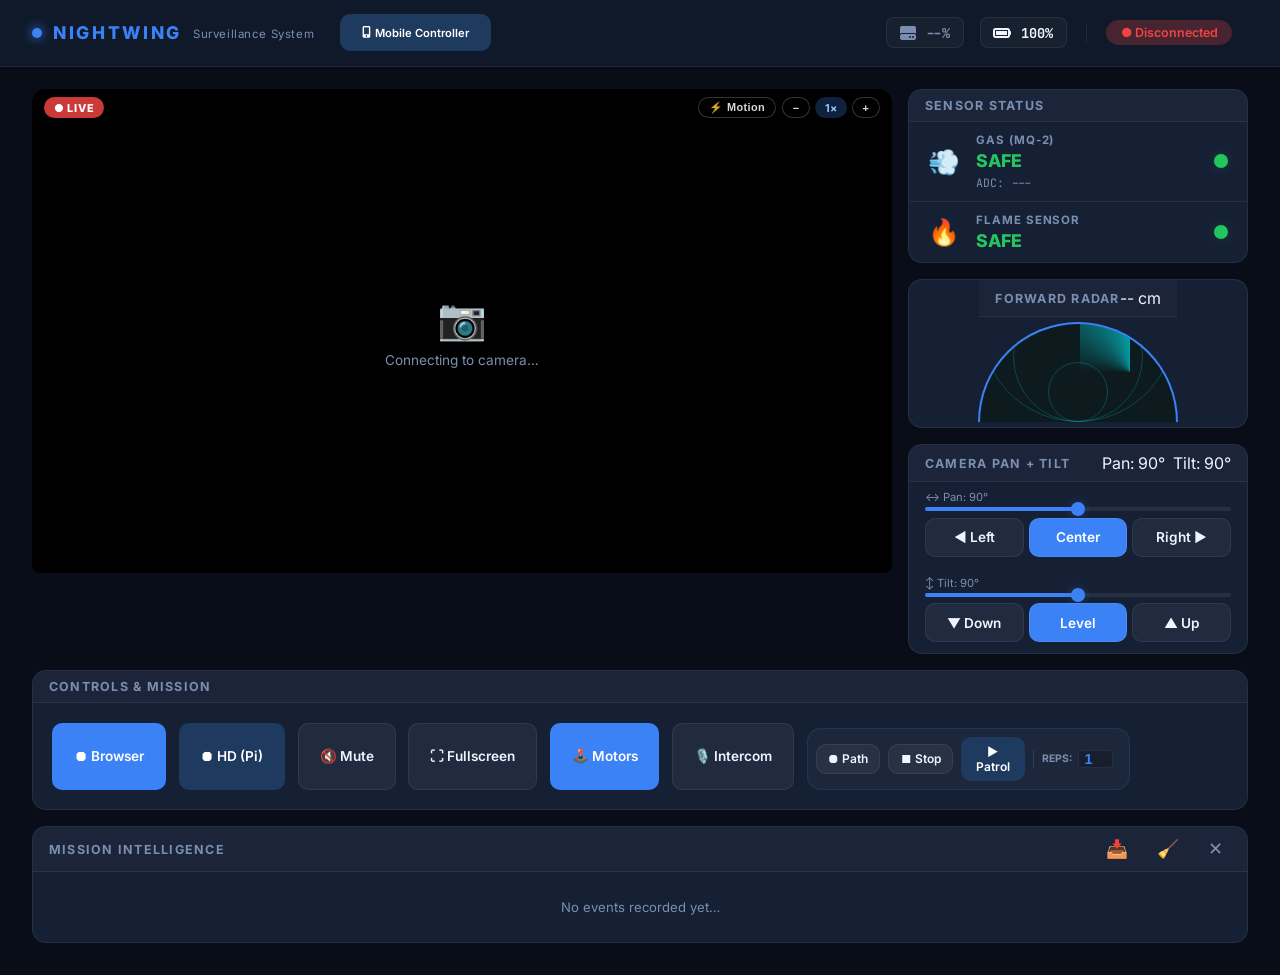
<file: frontend/index.html>
<!DOCTYPE html>
<html lang="en">
<head>
    <meta charset="UTF-8">
    <meta name="viewport" content="width=device-width, initial-scale=1.0">
    <meta name="description" content="Nightwing - Real-time Hazardous Area Surveillance Robot Dashboard">
    <title>Nightwing | Surveillance Dashboard</title>
    <link rel="preconnect" href="https://fonts.googleapis.com">
    <link rel="preconnect" href="https://fonts.gstatic.com" crossorigin>
    <link href="https://fonts.googleapis.com/css2?family=Inter:wght@400;600;700;800&family=JetBrains+Mono:wght@400;700&display=swap" rel="stylesheet">
    <link rel="stylesheet" href="https://cdnjs.cloudflare.com/ajax/libs/font-awesome/6.4.0/css/all.min.css">
    <link rel="stylesheet" href="styles.css">
    <script src="https://cdn.socket.io/4.5.4/socket.io.min.js"></script>
</head>
<body>
    <!-- Global Alert Banner -->
    <div id="alert-banner" class="alert-banner hidden" role="alert"></div>

    <!-- Header -->
    <header class="topbar">
        <div class="topbar-left">
            <div class="logo-dot"></div>
            <span class="logo-text">NIGHTWING</span>
            <span class="logo-sub">Surveillance System</span>
            <a href="/controller" class="btn btn-sm secondary" style="margin-left: 15px; font-size: 0.7rem; text-decoration: none; display: flex; align-items: center; gap: 5px;">
                <i class="fas fa-mobile-alt"></i> Mobile Controller
            </a>
        </div>
        <div class="topbar-right">
            <div id="storage-indicator" class="storage-card" title="SD Card Usage">
                <i class="fas fa-hdd"></i>
                <span id="storage-text" class="storage-percent">--%</span>
            </div>
            <div id="battery-indicator" class="battery-card" title="Battery Level">
                <i id="batt-icon" class="fas fa-battery-full"></i>
                <span id="batt-text" class="batt-percent">100%</span>
            </div>
            <div class="status-divider"></div>
            <span id="conn-status" class="conn-badge disconnected">● Disconnected</span>
            <span id="current-time" class="time-display"></span>
        </div>
    </header>

    <main class="dashboard-grid">

        <!-- ── Video Feed ── -->
        <section class="panel video-panel" id="video-section">
            <div class="video-wrapper">
                <video id="remote-video" autoplay playsinline muted></video>

                <!-- ── Floating HUD: top-left LIVE badge + top-right controls ── -->
                <div class="video-hud-overlay">
                    <div class="video-hud-left">
                        <span class="live-badge">● LIVE</span>
                        <span id="recording-indicator" class="hud-badge rec-badge hidden">● REC</span>
                        <span id="motion-indicator" class="hud-badge motion-badge hidden">⚡ MOTION</span>
                    </div>
                    <div class="video-hud-right">
                        <button class="hud-btn" id="btn-motion-detect" title="Toggle Motion Detection">⚡ Motion</button>
                        <div class="zoom-controls">
                            <button class="hud-btn" id="btn-zoom-out" title="Zoom Out">−</button>
                            <span class="hud-badge" id="zoom-level-badge">1×</span>
                            <button class="hud-btn" id="btn-zoom-in" title="Zoom In">+</button>
                        </div>
                    </div>
                </div>

                <div class="video-placeholder" id="video-placeholder">
                    <div class="placeholder-icon">📷</div>
                    <p>Connecting to camera…</p>
                </div>
                <!-- Fullscreen Hazard Overlay -->
                <div id="fullscreen-hazard-overlay" class="glass-overlay hidden">
                    ⚠ <span id="hazard-overlay-text"></span>
                </div>

                <!-- ── Fullscreen Glass Controls ── -->
                <div id="fs-controls-overlay" class="fs-glass-overlay hidden">
                    <button class="btn primary" id="fs-btn-record-client">⏺ Browser</button>
                    <button class="btn secondary" id="fs-btn-record-server">⏺ HD (Pi)</button>
                    <button class="btn" id="fs-btn-mute">🔇 Mute</button>
                    <div class="fs-camera-container">
                        <button class="btn" id="fs-btn-camera">📸 Camera ↕</button>
                        <div id="fs-slider-popup" class="fs-slider-popup hidden">
                            <label>Angle: <span id="fs-slider-val">90</span>°</label>
                            <input type="range" id="fs-servo-slider" min="0" max="180" value="90" step="5" class="servo-slider">
                        </div>
                    </div>
                    <button class="btn primary motor-init-btn" id="fs-btn-motor-modal">🕹️ Motors</button>
                    <button class="btn stop-btn" id="fs-btn-exit">⛶ Exit</button>
                </div>
            </div>
        </section>


        <!-- ── Sensor Status ── -->
        <section class="panel sensor-panel">
            <div class="panel-header">
                <span class="panel-title">Sensor Status</span>
            </div>
            <div class="sensor-grid">
                <div class="sensor-card" id="gas-card">
                    <div class="sensor-icon">💨</div>
                    <div class="sensor-info">
                        <span class="sensor-label">GAS (MQ-2)</span>
                        <span class="sensor-value" id="gas-status">SAFE</span>
                        <span class="sensor-analog" id="gas-analog">ADC: ---</span>
                    </div>
                    <div class="sensor-indicator safe" id="gas-indicator"></div>
                </div>
                <div class="sensor-card" id="fire-card">
                    <div class="sensor-icon">🔥</div>
                    <div class="sensor-info">
                        <span class="sensor-label">FLAME SENSOR</span>
                        <span class="sensor-value" id="fire-status">SAFE</span>
                    </div>
                    <div class="sensor-indicator safe" id="fire-indicator"></div>
                </div>
            </div>
        </section>

        <!-- ── Radar Scanner ── -->
        <section class="panel radar-panel">
            <div class="panel-header">
                <span class="panel-title">Forward Radar</span>
                <span class="badge" id="radar-distance-badge">-- cm</span>
            </div>
            <div class="radar-container" id="radar-container">
                <div class="radar-sweep"></div>
                <div class="radar-blip hidden" id="radar-blip"></div>
                <!-- Concentric rings -->
                <div class="radar-ring ring-1"></div>
                <div class="radar-ring ring-2"></div>
                <div class="radar-ring ring-3"></div>
            </div>
            <div class="radar-warning hidden" id="radar-warning">⚠ DANGER: 20cm</div>
        </section>

        <!-- ── Camera Pan + Tilt Control ── -->
        <section class="panel servo-panel">
            <div class="panel-header">
                <span class="panel-title">Camera Pan + Tilt</span>
                <div style="display:flex; gap:0.5rem; align-items:center;">
                    <span class="badge" id="servo-angle-badge">Pan: 90°</span>
                    <span class="badge" id="tilt-angle-badge">Tilt: 90°</span>
                </div>
            </div>
            <div class="servo-slider-section">
                <!-- Pan (horizontal) -->
                <label for="servo-slider" class="slider-label">↔ Pan: <span id="slider-val">90</span>°</label>
                <input type="range" id="servo-slider" min="0" max="180" value="90" step="5" class="servo-slider">
                <div class="servo-presets">
                    <button class="btn preset-btn" id="btn-servo-0"   onclick="quickServo(0)">◀ Left</button>
                    <button class="btn preset-btn active" id="btn-servo-90"  onclick="quickServo(90)">Center</button>
                    <button class="btn preset-btn" id="btn-servo-180" onclick="quickServo(180)">Right ▶</button>
                </div>

                <!-- Tilt (vertical) -->
                <label for="tilt-slider" class="slider-label" style="margin-top:0.8rem;">↕ Tilt: <span id="tilt-slider-val">90</span>°</label>
                <input type="range" id="tilt-slider" min="30" max="150" value="90" step="5" class="servo-slider">
                <div class="servo-presets">
                    <button class="btn preset-btn" id="btn-tilt-30"  onclick="quickTilt(30)">▼ Down</button>
                    <button class="btn preset-btn active" id="btn-tilt-90"  onclick="quickTilt(90)">Level</button>
                    <button class="btn preset-btn" id="btn-tilt-150" onclick="quickTilt(150)">▲ Up</button>
                </div>
            </div>
        </section>

        <!-- ── Controls ── -->
        <section class="panel controls-panel">
            <div class="panel-header">
                <span class="panel-title">Controls & Mission</span>
                <div id="mission-status-dot" class="logo-dot hidden" title="Autonomous Patrol Active"></div>
            </div>
            <div class="controls-grid">
                <!-- System Controls -->
                <button class="btn primary" id="btn-record-client">⏺ Browser</button>
                <button class="btn secondary" id="btn-record-server">⏺ HD (Pi)</button>
                <button class="btn" id="btn-mute">🔇 Mute</button>
                <button class="btn" id="btn-fullscreen">⛶ Fullscreen</button>
                <button class="btn primary motor-init-btn" id="btn-motor-modal">🕹️ Motors</button>
                <button class="btn" id="btn-intercom" title="2-Way Voice Intercom">🎙️ Intercom</button>
                
                <!-- Compact Mission Controls -->
                <div class="mission-compact-group">
                    <button class="btn btn-sm" id="btn-record-mission" title="Record Path">⏺ Path</button>
                    <button class="btn btn-sm" id="btn-stop-mission-record" disabled title="Stop Recording Path">⏹ Stop</button>
                    <button class="btn btn-sm secondary" id="btn-start-patrol" disabled title="Start Autonomous Patrol">▶ Patrol</button>
                    <div class="repeat-selector-sm">
                        <label>Reps:</label>
                        <input type="number" id="patrol-repeats" value="1" min="1" max="10">
                    </div>
                </div>
            </div>
            <!-- Mission Progress Strip (Consolidated) -->
            <div id="mission-progress" class="status-strip mini-strip hidden" style="margin-top: 10px;">
                <span id="patrol-round-text">Round: 1 / 1</span>
            </div>
        </section>


        <!-- ── Hazard Logs ── -->
        <section class="panel logs-panel">
            <div class="panel-header">
                <span class="panel-title">Mission Intelligence</span>
                <div class="panel-actions">
                    <button class="btn-icon" id="btn-export-csv" title="Export Mission CSV">📥</button>
                    <button class="btn-icon" id="btn-clear-mission" title="Clear Mission Data (New Session)">🧹</button>
                    <button class="btn-icon" id="btn-clear-logs" title="Clear UI Logs">✕</button>
                </div>
            </div>
            <div id="log-list" class="log-list">
                <p class="log-placeholder">No events recorded yet…</p>
            </div>
        </section>


    </main>

    <!-- Draggable Motor Modal (Dynamic HUD) -->
    <div id="motor-modal" class="motor-modal stealth-mode hidden">
        
        <div class="stealth-strip-inner">
            <button class="stealth-close-btn" id="btn-close-motor-modal" title="Close HUD">✕</button>
            <div class="status-indicator-mini">
                <span id="dir-display">STOP</span>
                <span id="spd-display">75%</span>
            </div>

            <!-- Sequential Horizontal Controls -->
            <div class="stealth-controls">
                <button class="dpad-btn fwd" id="btn-fwd" onmousedown="startMove('forward')" onmouseup="stopMove()" ontouchstart="startMove('forward')" ontouchend="stopMove()">▲</button>
                <button class="dpad-btn left" id="btn-left" onmousedown="startMove('left')" onmouseup="stopMove()" ontouchstart="startMove('left')" ontouchend="stopMove()">◀</button>
                <button class="dpad-btn stop-btn" id="btn-stop" onclick="sendStop()">■</button>
                <button class="dpad-btn right" id="btn-right" onmousedown="startMove('right')" onmouseup="stopMove()" ontouchstart="startMove('right')" ontouchend="stopMove()">▶</button>
                <button class="dpad-btn bwd" id="btn-bwd" onmousedown="startMove('backward')" onmouseup="stopMove()" ontouchstart="startMove('backward')" ontouchend="stopMove()">▼</button>
                
                <div class="speed-section horizontal">
                    <input type="range" id="speed-slider" min="20" max="100" value="75" step="5" class="speed-slider-horizontal">
                </div>

                <button class="brake-btn-mini" id="btn-brake" onclick="emergencyBrake()">🛑 STOP</button>
            </div>
        </div>
    </div>

    <!-- Secret audio element for Robot-to-Browser intercom -->
    <audio id="robot-audio" autoplay class="hidden"></audio>

    <script src="main.js"></script>
</body>
</html>
</file>
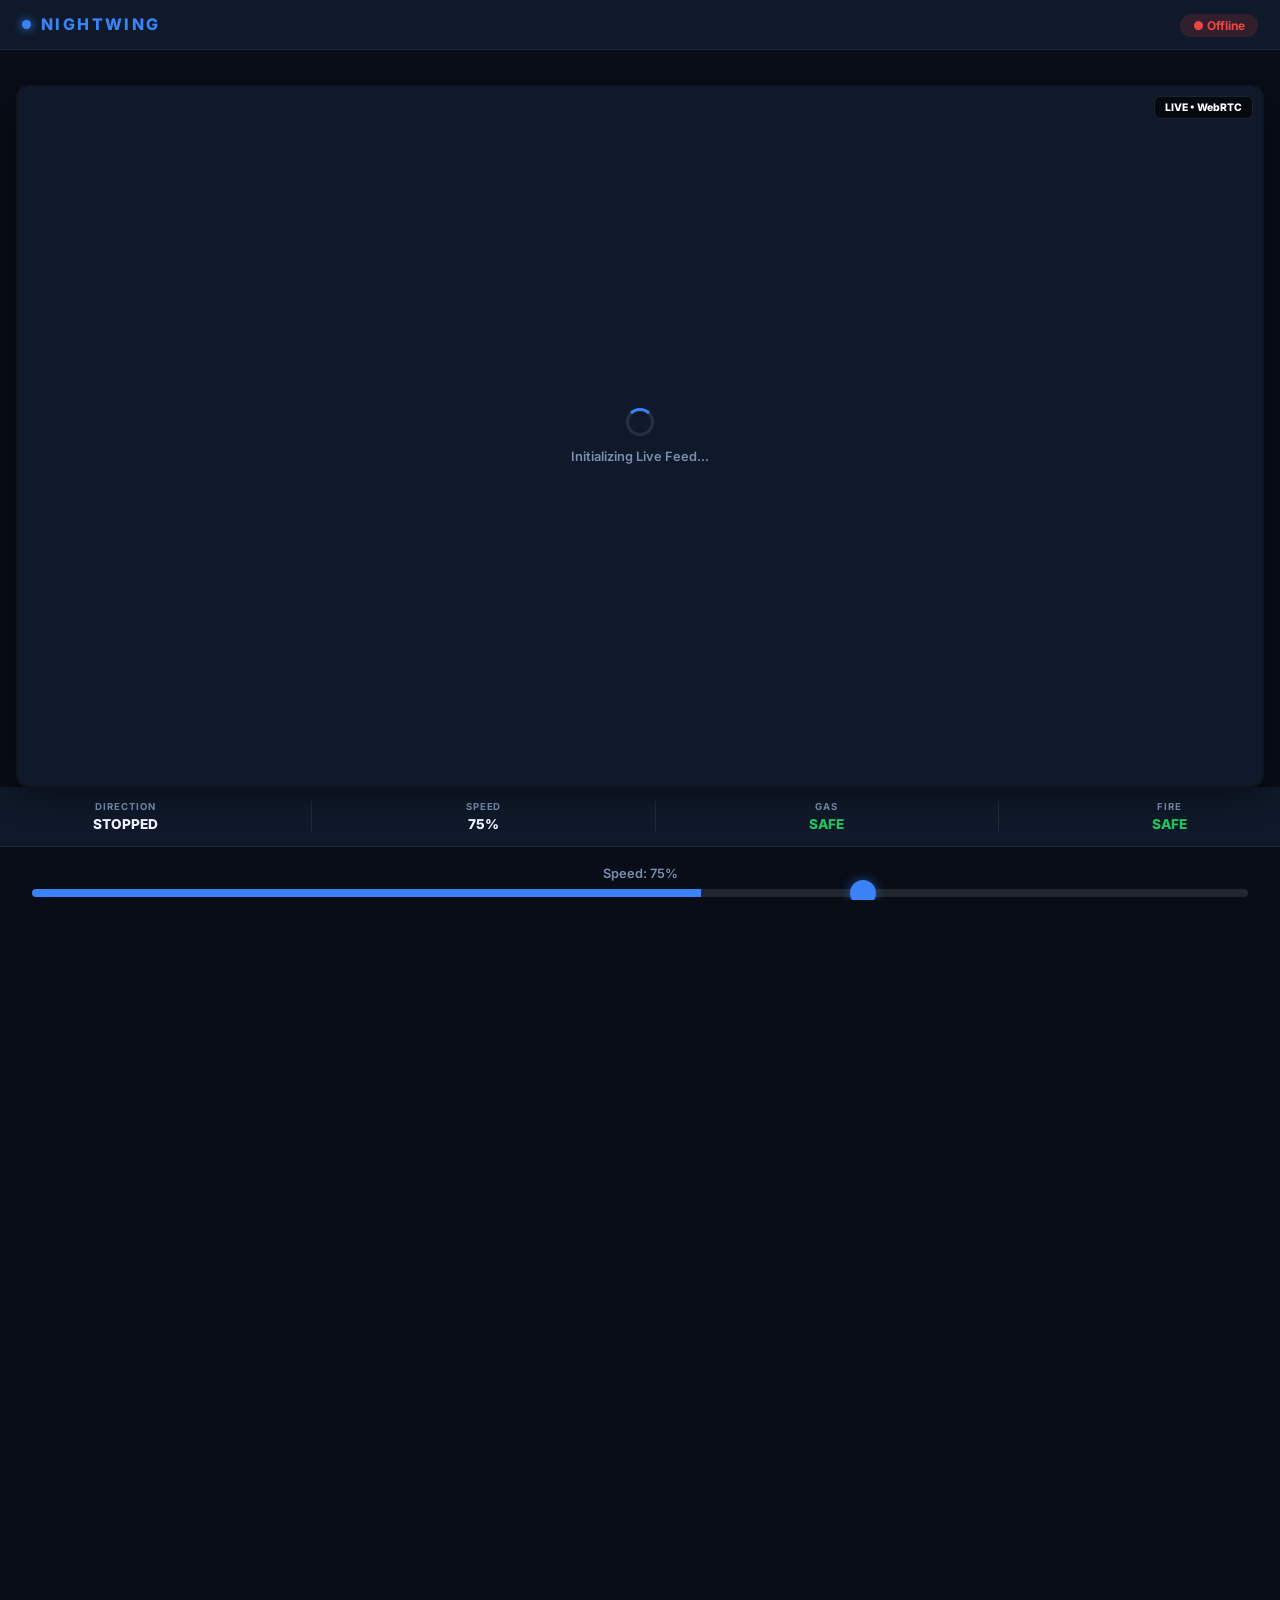
<file: frontend/controller.html>
<!DOCTYPE html>
<html lang="en">
<head>
    <meta charset="UTF-8">
    <meta name="viewport" content="width=device-width, initial-scale=1.0, user-scalable=no">
    <meta name="apple-mobile-web-app-capable" content="yes">
    <meta name="theme-color" content="#080d17">
    <title>Nightwing | Robot Controller</title>
    <link rel="preconnect" href="https://fonts.googleapis.com">
    <link href="https://fonts.googleapis.com/css2?family=Inter:wght@600;700;800&display=swap" rel="stylesheet">
    <script src="https://cdn.socket.io/4.5.4/socket.io.min.js"></script>
    <link rel="stylesheet" href="controller.css">
</head>
<body>
    <!-- Header -->
    <header class="ctrl-header">
        <div class="header-left">
            <div class="logo-dot"></div>
            <span class="logo-text">NIGHTWING</span>
        </div>
        <div class="header-right">
            <span id="conn-badge" class="conn-badge disconnected">● Offline</span>
        </div>
    </header>

    <!-- Hazard Overlay (Top Bar & Fullscreen) -->
    <div id="hazard-bar" class="hazard-bar hidden"></div>
    <div id="hazard-overlay" class="hazard-overlay hidden">
        <div class="hazard-content">
            <span class="hazard-icon">🚨</span>
            <h2 id="hazard-title">HAZARD DETECTED</h2>
            <p id="hazard-msg">Check video feed immediately!</p>
            <button class="hazard-ack" onclick="dismissHazard()">DISMISS</button>
        </div>
    </div>

    <!-- Live Video Feed (Mobile View) -->
    <section class="video-section">
        <div class="video-container">
            <video id="remote-video" autoplay playsinline muted></video>
            <div id="video-placeholder" class="video-placeholder">
                <div class="loader-spinner"></div>
                <p>Initializing Live Feed...</p>
            </div>
            <div class="stream-badge">LIVE • WebRTC</div>
        </div>
    </section>

    <!-- Robot Status -->
    <section class="status-strip">
        <div class="status-item">
            <span class="status-lbl">DIRECTION</span>
            <span class="status-val" id="dir-display">STOPPED</span>
        </div>
        <div class="status-divider"></div>
        <div class="status-item">
            <span class="status-lbl">SPEED</span>
            <span class="status-val" id="spd-display">75%</span>
        </div>
        <div class="status-divider"></div>
        <div class="status-item">
            <span class="status-lbl">GAS</span>
            <span class="status-val safe" id="gas-mini">SAFE</span>
        </div>
        <div class="status-divider"></div>
        <div class="status-item">
            <span class="status-lbl">FIRE</span>
            <span class="status-val safe" id="fire-mini">SAFE</span>
        </div>
    </section>

    <!-- Speed Control -->
    <section class="speed-section">
        <label class="speed-label">Speed: <span id="speed-val">75</span>%</label>
        <input type="range" id="speed-slider" min="20" max="100" value="75" step="5" class="speed-slider">
    </section>

    <!-- Camera Pan + Tilt -->
    <section class="speed-section" style="gap:0.6rem;">
        <label class="speed-label">↔ Pan: <span id="pan-val">90</span>°</label>
        <input type="range" id="pan-slider" min="0" max="180" value="90" step="5" class="speed-slider">
        <label class="speed-label" style="margin-top:0.5rem;">↕ Tilt: <span id="ctrl-tilt-val">90</span>°</label>
        <input type="range" id="tilt-slider" min="30" max="150" value="90" step="5" class="speed-slider">
        <div style="display:flex; gap:0.5rem; margin-top:0.4rem;">
            <button class="dpad-btn" style="flex:1;" ontouchstart="quickTilt(150)" onclick="quickTilt(150)">▲ Tilt Up</button>
            <button class="dpad-btn stop-btn" style="flex:1;" ontouchstart="quickTilt(90)" onclick="quickTilt(90)">⏺ Level</button>
            <button class="dpad-btn" style="flex:1;" ontouchstart="quickTilt(30)" onclick="quickTilt(30)">▼ Tilt Down</button>
        </div>
    </section>

    <!-- D-Pad Controller -->
    <section class="dpad-section">
        <div class="dpad">
            <!-- Row 1: Up -->
            <div class="dpad-row">
                <button class="dpad-btn fwd" id="btn-fwd"
                    ontouchstart="startMove('forward')" ontouchend="stopMove()"
                    onmousedown="startMove('forward')"  onmouseup="stopMove()">
                    ▲
                </button>
            </div>
            <!-- Row 2: Left / Stop / Right -->
            <div class="dpad-row">
                <button class="dpad-btn left" id="btn-left"
                    ontouchstart="startMove('left')" ontouchend="stopMove()"
                    onmousedown="startMove('left')"  onmouseup="stopMove()">
                    ◀
                </button>
                <button class="dpad-btn stop-btn" id="btn-stop" onclick="sendStop()">
                    ■
                </button>
                <button class="dpad-btn right" id="btn-right"
                    ontouchstart="startMove('right')" ontouchend="stopMove()"
                    onmousedown="startMove('right')"  onmouseup="stopMove()">
                    ▶
                </button>
            </div>
            <!-- Row 3: Down -->
            <div class="dpad-row">
                <button class="dpad-btn bwd" id="btn-bwd"
                    ontouchstart="startMove('backward')" ontouchend="stopMove()"
                    onmousedown="startMove('backward')"  onmouseup="stopMove()">
                    ▼
                </button>
            </div>
        </div>
    </section>

    <!-- Emergency Brake -->
    <section class="brake-section">
        <button class="brake-btn" id="btn-brake" onclick="emergencyBrake()">
            🛑 EMERGENCY BRAKE
        </button>
    </section>

    <!-- Link to main dashboard -->
    <footer class="ctrl-footer">
        <a href="/" class="dash-link">← Open Surveillance Dashboard</a>
    </footer>

    <script src="controller.js"></script>
</body>
</html>
</file>
<file: frontend/styles.css>
/* ─────────────────────────────────────────────
   Nightwing Surveillance Dashboard - Styles
   ───────────────────────────────────────────── */

:root {
    --bg:          #080d17;
    --surface:     #0f1929;
    --card:        #162035;
    --border:      rgba(255,255,255,0.07);
    --text-pri:    #f0f4ff;
    --text-sec:    #7a8fb0;
    --accent:      #3b82f6;
    --accent-glow: rgba(59,130,246,0.25);
    --red:         #ef4444;
    --red-glow:    rgba(239,68,68,0.25);
    --orange:      #f59e0b;
    --orange-glow: rgba(245,158,11,0.25);
    --green:       #22c55e;
    --green-glow:  rgba(34,197,94,0.2);
    --radius:      14px;
    --transition:  0.25s ease;
}

*, *::before, *::after { box-sizing: border-box; margin: 0; padding: 0; }

body {
    background: var(--bg);
    color: var(--text-pri);
    font-family: 'Inter', system-ui, sans-serif;
    min-height: 100vh;
    overflow-x: hidden;
}

/* ── TOPBAR ── */
.topbar {
    display: flex;
    justify-content: space-between;
    align-items: center;
    padding: 0.9rem 2rem;
    background: var(--surface);
    border-bottom: 1px solid var(--border);
    position: sticky;
    top: 0;
    z-index: 100;
}

.topbar-left { display: flex; align-items: center; gap: 0.7rem; }
.logo-dot {
    width: 10px; height: 10px;
    background: var(--accent);
    border-radius: 50%;
    box-shadow: 0 0 12px var(--accent);
    animation: pulse-dot 2s infinite;
}
.logo-text { font-size: 1.1rem; font-weight: 800; letter-spacing: 0.15em; color: var(--accent); }
.logo-sub  { font-size: 0.72rem; color: var(--text-sec); letter-spacing: 0.05em; margin-top: 2px; }
.topbar-right { display: flex; align-items: center; gap: 1rem; }

/* ── BATTERY DASHBOARD ── */
.battery-card {
    display: flex;
    align-items: center;
    gap: 0.6rem;
    padding: 0.35rem 0.8rem;
    background: rgba(255, 255, 255, 0.03);
    border: 1px solid var(--border);
    border-radius: 8px;
    font-family: 'JetBrains Mono', monospace;
    font-size: 0.85rem;
    font-weight: 700;
    transition: all var(--transition);
}

.battery-card i { font-size: 1rem; }

/* Battery Colors based on class (updated by JS) */
.batt-high   { color: var(--green);  text-shadow: 0 0 10px var(--green-glow); }
.batt-medium { color: var(--orange); text-shadow: 0 0 10px var(--orange-glow); }
.batt-low    { color: var(--red);    text-shadow: 0 0 10px var(--red-glow); animation: battery-heartbeat 1s infinite alternate; }

@keyframes battery-heartbeat {
    from { opacity: 1; transform: scale(1); }
    to   { opacity: 0.6; transform: scale(0.95); }
}

.status-divider {
    width: 1px;
    height: 18px;
    background: var(--border);
    margin: 0 0.2rem;
}

.conn-badge {
    font-size: 0.78rem; font-weight: 600;
    padding: 0.3rem 0.9rem;
    border-radius: 2rem;
}
.conn-badge.connected    { background: var(--green-glow); color: var(--green); }
.conn-badge.disconnected { background: var(--red-glow);   color: var(--red);   }

.time-display {
    font-family: 'JetBrains Mono', monospace;
    font-size: 0.8rem;
    color: var(--text-sec);
}

/* ── GRID ── */
.dashboard-grid {
    display: grid;
    grid-template-columns: 1fr 340px;
    grid-template-rows: min-content min-content 1fr;
    grid-template-areas:
        "video  sensor"
        "video  radar"
        "video  servo"
        "controls controls"
        "logs   logs";
    gap: 1rem;
    padding: 1.4rem 2rem 2rem;
    max-width: 1400px;
    margin: 0 auto;
}

/* ── PANELS ── */
.panel {
    background: var(--card);
    border: 1px solid var(--border);
    border-radius: var(--radius);
    overflow: hidden;
}

.panel-header {
    display: flex;
    justify-content: space-between;
    align-items: center;
    padding: 0.5rem 1rem;
    border-bottom: 1px solid var(--border);
    background: rgba(255,255,255,0.02);
}

/* ── STORAGE DASHBOARD ── */
.storage-card {
    display: flex;
    align-items: center;
    gap: 0.6rem;
    padding: 0.35rem 0.8rem;
    background: rgba(255, 255, 255, 0.03);
    border: 1px solid var(--border);
    border-radius: 8px;
    font-family: 'JetBrains Mono', monospace;
    font-size: 0.85rem;
    font-weight: 700;
    transition: all var(--transition);
    color: var(--text-sec);
}

.storage-card i { font-size: 1rem; }

.storage-warning  { color: var(--orange); text-shadow: 0 0 10px var(--orange-glow); border-color: var(--orange); }
.storage-critical { color: var(--red);    text-shadow: 0 0 10px var(--red-glow);    border-color: var(--red); animation: storage-pulse 1s infinite alternate; }

@keyframes storage-pulse {
    from { background: rgba(239, 68, 68, 0.05); }
    to   { background: rgba(239, 68, 68, 0.2); }
}

.panel-title {
    font-size: 0.78rem;
    font-weight: 700;
    letter-spacing: 0.1em;
    text-transform: uppercase;
    color: var(--text-sec);
}

/* ── VIDEO ── */
.video-panel {
    grid-area: video;
    display: flex;
    flex-direction: column;
    background: transparent;
    border: none;
}

.video-wrapper {
    position: relative;
    width: 100%;
    aspect-ratio: 16/9;
    background: #000;
    overflow: hidden;
    border-radius: 8px; /* Optional: adds nice rounded corners since there's no panel header anymore */
}

#remote-video { width: 100%; height: 100%; object-fit: cover; display: block; }

.video-placeholder {
    position: absolute; inset: 0;
    display: flex; flex-direction: column;
    align-items: center; justify-content: center;
    gap: 0.6rem;
    color: var(--text-sec);
    font-size: 0.85rem;
}
.placeholder-icon { font-size: 2.5rem; }

/* ── VIDEO HUD OVERLAY ── */
.video-hud-overlay {
    position: absolute;
    top: 0; left: 0; right: 0;
    z-index: 10;
    display: flex;
    align-items: center;
    justify-content: space-between;
    padding: 0.5rem 0.75rem;
    background: linear-gradient(to bottom, rgba(0,0,0,0.65) 0%, transparent 100%);
    pointer-events: none; /* let clicks pass through to video */
}

.video-hud-left,
.video-hud-right {
    display: flex;
    align-items: center;
    gap: 0.4rem;
    pointer-events: all; /* re-enable clicks on buttons */
}

/* "● LIVE" pill */
.live-badge {
    font-size: 0.68rem;
    font-weight: 800;
    letter-spacing: 0.08em;
    padding: 0.2rem 0.6rem;
    border-radius: 2rem;
    background: rgba(239,68,68,0.85);
    color: #fff;
    animation: flash 2s infinite;
}

/* Generic small HUD badge */
.hud-badge {
    font-size: 0.68rem;
    font-weight: 700;
    letter-spacing: 0.05em;
    padding: 0.2rem 0.6rem;
    border-radius: 2rem;
    background: rgba(59,130,246,0.25);
    color: #93c5fd;
    backdrop-filter: blur(4px);
}

.hud-badge.rec-badge  { background: rgba(239,68,68,0.8);  color: #fff; animation: flash 1s infinite; }
.hud-badge.motion-badge { background: rgba(245,158,11,0.8); color: #fff; animation: flash 1s infinite; }

/* HUD control button */
.hud-btn {
    font-size: 0.68rem;
    font-weight: 700;
    padding: 0.2rem 0.6rem;
    border-radius: 2rem;
    border: 1px solid rgba(255,255,255,0.2);
    background: rgba(0,0,0,0.4);
    color: rgba(255,255,255,0.85);
    cursor: pointer;
    backdrop-filter: blur(6px);
    transition: all 0.2s;
    letter-spacing: 0.04em;
}
.hud-btn:hover  { background: rgba(59,130,246,0.45); border-color: rgba(59,130,246,0.7); color: #fff; }
.hud-btn.active { background: var(--accent); border-color: var(--accent); color: #fff; box-shadow: 0 0 8px var(--accent-glow); }

.zoom-controls { display: flex; align-items: center; gap: 0.3rem; }

/* ── SENSORS ── */
.sensor-panel { grid-area: sensor; }

.video-panel { position: relative; }

.sensor-grid { display: flex; flex-direction: column; gap: 0; }

.sensor-card {
    display: flex; align-items: center; gap: 1rem;
    padding: 0.7rem 1.2rem;
    border-bottom: 1px solid var(--border);
    transition: background var(--transition);
}
.sensor-card:last-child { border-bottom: none; }

.sensor-icon { font-size: 1.6rem; }

.sensor-info { flex: 1; display: flex; flex-direction: column; gap: 0.2rem; }
.sensor-label { font-size: 0.72rem; font-weight: 700; letter-spacing: 0.08em; color: var(--text-sec); text-transform: uppercase; }
.sensor-value { font-size: 1.1rem; font-weight: 800; color: var(--green); }
.sensor-analog { font-family: 'JetBrains Mono', monospace; font-size: 0.72rem; color: var(--text-sec); }

.sensor-indicator {
    width: 14px; height: 14px;
    border-radius: 50%;
    flex-shrink: 0;
}
.sensor-indicator.safe  { background: var(--green); box-shadow: 0 0 10px var(--green-glow); }
.sensor-indicator.alert-gas  { background: var(--red);    box-shadow: 0 0 10px var(--red-glow);    animation: pulse-dot 0.8s infinite; }
.sensor-indicator.alert-fire { background: var(--orange); box-shadow: 0 0 10px var(--orange-glow); animation: pulse-dot 0.8s infinite; }

/* Hazard card flash */
.sensor-card.hazard-gas  { animation: bg-flash-red    1s infinite alternate; }
.sensor-card.hazard-fire { animation: bg-flash-orange 1s infinite alternate; }

/* ── SERVO ── */
.servo-panel { 
    grid-area: servo; 
    align-self: end; /* This forces the bottom line to match the video feed */
    width: 100%;
}

.servo-slider-section { padding: 0.5rem 1rem; display: flex; flex-direction: column; gap: 0.2rem; }

.slider-label { font-size: 0.7rem; color: var(--text-sec); margin-bottom: -0.2rem; }

.servo-slider {
    -webkit-appearance: none;
    width: 100%; height: 4px;
    background: linear-gradient(to right, var(--accent) 50%, var(--border) 50%);
    border-radius: 3px; outline: none; cursor: pointer;
    margin: 0.2rem 0;
}
.servo-slider::-webkit-slider-thumb {
    -webkit-appearance: none;
    width: 14px; height: 14px;
    border-radius: 50%;
    background: var(--accent);
    box-shadow: 0 0 10px var(--accent-glow);
    cursor: grab;
}

.servo-presets { display: flex; gap: 0.3rem; margin-bottom: 0.2rem; }
.preset-btn { flex: 1; font-size: 0.65rem; padding: 0.2rem 0.1rem; border-radius: 4px; }
.preset-btn.active { background: var(--accent); color: white; }

.full-width { width: 100%; }

/* ── CONTROLS ── */
.controls-panel { grid-area: controls; }

.controls-grid {
    display: flex; flex-wrap: wrap; gap: 0.8rem;
    padding: 1.2rem;
}

/* ── BUTTONS ── */
.btn {
    border: 1px solid var(--border);
    background: rgba(255,255,255,0.05);
    color: var(--text-pri);
    padding: 0.65rem 1.3rem;
    border-radius: 10px;
    font-size: 0.85rem; font-weight: 600;
    cursor: pointer;
    transition: all var(--transition);
    font-family: 'Inter', sans-serif;
}
.btn:hover { background: rgba(255,255,255,0.1); transform: translateY(-1px); }
.btn:active { transform: scale(0.96); }

.btn.primary   { background: var(--accent);  border-color: transparent; color: #fff; }
.btn.primary:hover { background: #2563eb; }
.btn.secondary { background: #1e3a5f; border-color: transparent; color: #fff; }
.btn.danger    { background: var(--red);    border-color: transparent; color: #fff; }

.btn-icon {
    background: none; border: none;
    color: var(--text-sec); cursor: pointer;
    font-size: 1.1rem; padding: 0.2rem 0.5rem;
    border-radius: 6px;
    transition: all var(--transition);
}
.btn-icon:hover { color: var(--text-pri); background: rgba(255,255,255,0.08); }

.panel-actions {
    display: flex;
    gap: 0.8rem;
    align-items: center;
}

/* ── MISSION MEMORY ── */
.mission-controls {
    padding: 1.2rem;
    display: flex;
    flex-direction: column;
    gap: 1rem;
}

/* ── INTERCOM BUTTON ── */
#btn-intercom.active {
    background: var(--red);
    color: white;
    box-shadow: 0 0 15px var(--red-glow);
    animation: intercom-pulse 1.5s infinite;
}

@keyframes intercom-pulse {
    0% { opacity: 1; transform: scale(1); }
    50% { opacity: 0.8; transform: scale(1.05); }
    100% { opacity: 1; transform: scale(1); }
}

/* ── MISSION CONTROLS (INTEGRATED) ── */
.mission-compact-group {
    grid-column: 1 / -1; /* Take full width of controls grid */
    display: flex;
    flex-direction: row;
    gap: 0.5rem;
    align-items: center;
    background: rgba(255, 255, 255, 0.03);
    padding: 8px;
    border-radius: 14px;
    border: 1px solid rgba(0, 243, 255, 0.1);
    margin-top: 5px;
}

.mission-compact-group .btn-sm {
    padding: 0.4rem 0.6rem;
    font-size: 0.75rem;
    flex: 1;
    min-width: 0; /* Allow shrinking */
}

.repeat-selector-sm {
    display: flex;
    align-items: center;
    gap: 0.4rem;
    padding: 0 0.5rem;
    border-left: 1px solid rgba(255, 255, 255, 0.1);
}

.repeat-selector-sm label {
    font-size: 0.65rem;
    font-weight: 700;
    color: var(--text-sec);
    text-transform: uppercase;
}

.repeat-selector-sm input {
    width: 35px;
    background: rgba(0, 0, 0, 0.2);
    border: 1px solid var(--border);
    color: var(--accent);
    font-weight: 800;
    font-size: 0.9rem;
    text-align: center;
    border-radius: 4px;
    outline: none;
}

#mission-status-dot {
    width: 8px;
    height: 8px;
    border-radius: 50%;
    margin-left: 8px;
}

#mission-status-dot.active {
    display: block;
    background: var(--red);
    box-shadow: 0 0 10px var(--red-glow);
    animation: flash 1s infinite alternate;
}

/* ── LOGS ── */
.logs-panel { grid-area: logs; }

.log-list {
    max-height: 200px; overflow-y: auto;
    padding: 0.5rem 0;
}
.log-list::-webkit-scrollbar { width: 4px; }
.log-list::-webkit-scrollbar-thumb { background: var(--border); border-radius: 2px; }

.log-item {
    display: flex; align-items: center; gap: 0.8rem;
    padding: 0.5rem 1.2rem;
    border-bottom: 1px solid var(--border);
    font-size: 0.82rem;
}
.log-item:last-child { border-bottom: none; }
.log-time  { font-family: 'JetBrains Mono', monospace; color: var(--text-sec); font-size: 0.75rem; }
.log-sensor-gas  { color: var(--red);    font-weight: 700; }
.log-sensor-fire { color: var(--orange); font-weight: 700; }
.log-analog { color: var(--text-sec); font-size: 0.75rem; }

.log-placeholder { padding: 1.2rem; color: var(--text-sec); font-size: 0.82rem; text-align: center; }

/* ── ALERT BANNER ── */
.alert-banner {
    position: fixed; top: 60px; left: 50%; transform: translateX(-50%);
    padding: 0.8rem 2rem;
    border-radius: var(--radius);
    font-weight: 700; font-size: 1rem;
    z-index: 999;
    animation: slide-down 0.3s ease;
    white-space: nowrap;
}
.alert-banner.gas-alert  { background: var(--red);    color: #fff; box-shadow: 0 0 40px var(--red-glow); }
.alert-banner.fire-alert { background: var(--orange); color: #fff; box-shadow: 0 0 40px var(--orange-glow); }

/* ── ANIMATIONS ── */
@keyframes pulse-dot {
    0%, 100% { opacity: 1; }
    50%       { opacity: 0.4; }
}
@keyframes flash {
    0%, 100% { opacity: 1; }
    50%       { opacity: 0.3; }
}
@keyframes bg-flash-red {
    from { background: var(--card); }
    to   { background: rgba(239,68,68,0.12); }
}
@keyframes bg-flash-orange {
    from { background: var(--card); }
    to   { background: rgba(245,158,11,0.12); }
}
@keyframes slide-down {
    from { opacity: 0; transform: translateX(-50%) translateY(-12px); }
    to   { opacity: 1; transform: translateX(-50%) translateY(0); }
}

/* ── RESPONSIVE ── */
@media (max-width: 900px) {
    .dashboard-grid {
        grid-template-columns: 1fr;
        grid-template-areas:
            "video" "sensor" "servo" "controls" "logs";
    }
}

/* ── UTILITIES ── */
.hidden { display: none !important; }

/* ── FULLSCREEN OVERLAY ── */
.glass-overlay {
    position: absolute;
    top: 1.5rem;
    right: 1.5rem;
    padding: 1.2rem 2rem;
    background: rgba(15, 25, 41, 0.7);
    backdrop-filter: blur(12px);
    -webkit-backdrop-filter: blur(12px);
    border: 1px solid rgba(255, 255, 255, 0.2);
    border-radius: var(--radius);
    color: #fff;
    font-weight: 800;
    font-size: 1.2rem;
    letter-spacing: 0.1em;
    z-index: 99999;
    box-shadow: 0 10px 40px rgba(0, 0, 0, 0.6);
    pointer-events: none;
    transition: all 0.3s ease;
}

.glass-overlay.hazard-fire {
    color: var(--fire);
    border-color: var(--fire);
    animation: flash-fire 1s infinite alternate;
}
.glass-overlay.hazard-gas {
    color: var(--red);
    border-color: var(--red);
    animation: flash-gas 1s infinite alternate;
}
.glass-overlay.hazard-radar {
    color: var(--accent);
    border-color: var(--accent);
    animation: flash-radar 0.5s infinite alternate; /* Faster flash for proximity */
}

@keyframes flash-fire {
    from { background: rgba(245, 158, 11, 0.1); box-shadow: 0 0 10px rgba(245, 158, 11, 0.2); }
    to { background: rgba(245, 158, 11, 0.3); box-shadow: 0 0 30px rgba(245, 158, 11, 0.5); }
}
@keyframes flash-gas {
    from { background: rgba(239, 68, 68, 0.1); box-shadow: 0 0 10px rgba(239, 68, 68, 0.2); }
    to { background: rgba(239, 68, 68, 0.3); box-shadow: 0 0 30px rgba(239, 68, 68, 0.5); }
}

/* ── STEALTH STRIP (MOTOR HUD) ── */
.motor-modal.stealth-mode {
    position: fixed;
    top: 85%; /* Near bottom by default */
    left: 50%;
    width: auto;
    min-width: 450px;
    height: auto;
    background: rgba(13, 22, 36, 0.4);
    backdrop-filter: blur(15px);
    -webkit-backdrop-filter: blur(15px);
    border: 1px solid rgba(0, 243, 255, 0.2);
    border-radius: 14px;
    z-index: 1000;
    box-shadow: 0 8px 32px rgba(0, 0, 0, 0.4);
    display: flex;
    flex-direction: row;
    padding: 6px 12px;
    cursor: move; /* Entire strip is draggable */
    resize: horizontal;
    overflow: hidden;
}

.stealth-strip-inner {
    display: flex;
    align-items: center;
    gap: 1rem;
    width: 100%;
}

.stealth-close-btn {
    background: rgba(239, 68, 68, 0.2);
    border: 1px solid rgba(239, 68, 68, 0.3);
    color: var(--red);
    width: 24px;
    height: 24px;
    border-radius: 6px;
    cursor: pointer;
    font-size: 0.7rem;
    font-weight: 800;
    display: flex;
    align-items: center;
    justify-content: center;
    flex-shrink: 0;
    transition: 0.15s;
}

.stealth-close-btn:hover {
    background: var(--red);
    color: white;
}

.status-indicator-mini {
    display: flex;
    flex-direction: column;
    gap: 2px;
    min-width: 50px;
    border-right: 1px solid rgba(255,255,255,0.1);
    padding-right: 8px;
}

.status-indicator-mini span {
    font-size: 0.65rem;
    font-weight: 800;
    color: var(--accent);
    font-family: 'JetBrains Mono', monospace;
    text-transform: uppercase;
}

.stealth-controls {
    display: flex;
    align-items: center;
    gap: 0.4rem;
    flex: 1;
}

/* Mini Horizontal DPAD Row */
.stealth-controls .dpad-btn {
    width: 38px;
    height: 34px;
    border-radius: 6px;
    font-size: 0.9rem;
    background: rgba(255, 255, 255, 0.05);
    border: 1px solid rgba(255, 255, 255, 0.1);
    color: var(--text-pri);
    cursor: pointer;
    transition: 0.1s;
}

.stealth-controls .dpad-btn.active, 
.stealth-controls .dpad-btn:active {
    background: var(--accent);
    box-shadow: 0 0 10px var(--accent-glow);
    transform: translateY(1px);
}

.stealth-controls .stop-btn {
    border-color: rgba(239, 68, 68, 0.4);
    color: var(--red);
}

/* Horizontal Speed Slider */
.speed-section.horizontal {
    flex: 1;
    display: flex;
    align-items: center;
    padding: 0 10px;
}

.speed-slider-horizontal {
    width: 100%;
    -webkit-appearance: none;
    height: 4px;
    background: rgba(255, 255, 255, 0.1);
    border-radius: 2px;
    outline: none;
}

.speed-slider-horizontal::-webkit-slider-thumb {
    -webkit-appearance: none;
    width: 14px;
    height: 14px;
    background: var(--accent);
    border-radius: 50%;
    cursor: pointer;
    box-shadow: 0 0 10px var(--accent-glow);
}

/* Mini Brake Button */
.brake-btn-mini {
    background: var(--red);
    color: white;
    border: none;
    padding: 6px 14px;
    border-radius: 8px;
    font-weight: 800;
    font-size: 0.75rem;
    cursor: pointer;
    white-space: nowrap;
}

.brake-section { padding: 0.6rem; }
.brake-btn {
    width: 100%; padding: 0.6rem; border-radius: 8px; border: none;
    background: rgba(220, 38, 38, 0.8); color: #fff; font-weight: 800;
    cursor: pointer; transition: 0.2s; font-size: 0.8rem; letter-spacing: 0.05em;
}
.brake-btn:hover { background: var(--red); box-shadow: 0 0 15px var(--red-glow); }
.brake-btn:active { transform: scale(0.97); }

/* ── SENTINEL BANNER ── */
.sentinel-banner {
    position: fixed;
    top: 0; left: 0; right: 0;
    z-index: 1000;
    padding: 0.8rem;
    background: linear-gradient(90deg, #1e3a8a, #3b82f6);
    color: #fff;
    text-align: center;
    font-weight: 800;
    font-size: 0.9rem;
    letter-spacing: 0.05em;
    box-shadow: 0 4px 20px rgba(0,0,0,0.5);
    border-bottom: 2px solid rgba(255,255,255,0.2);
    animation: slideDown 0.4s cubic-bezier(0.175, 0.885, 0.32, 1.275);
}

.sentinel-banner.hidden {
    display: none;
}

@keyframes slideDown {
    from { transform: translateY(-100%); }
    to { transform: translateY(0); }
}

/* ── Radar Scanner ── */
.radar-panel {
    grid-area: radar;
    display: flex;
    flex-direction: column;
    align-items: center;
}

.radar-container {
    width: 200px;
    height: 100px; /* Semi-circle */
    background-color: #0d1b1e;
    border-top-left-radius: 100px;
    border-top-right-radius: 100px;
    border: 2px solid var(--accent);
    border-bottom: none;
    position: relative;
    overflow: hidden;
    margin: 5px 0;
}

.radar-ring {
    position: absolute;
    bottom: 0;
    left: 50%;
    transform: translateX(-50%);
    border: 1px solid rgba(0, 243, 255, 0.2);
    border-radius: 50%;
}
.ring-1 { width: 60px; height: 60px; }
.ring-2 { width: 130px; height: 130px; }
.ring-3 { width: 195px; height: 195px; }

.radar-sweep {
    position: absolute;
    bottom: 0px;
    left: 100px; /* Center */
    width: 100px;
    height: 100px;
    background: conic-gradient(from 270deg, rgba(0, 243, 255, 0) 0%, rgba(0, 243, 255, 0.6) 90deg, rgba(0, 243, 255, 0) 90deg);
    transform-origin: bottom left;
    animation: sweep 2s infinite linear;
}

@keyframes sweep {
    0% { transform: rotate(0deg); }
    50% { transform: rotate(180deg); }
    100% { transform: rotate(0deg); }
}

.radar-blip {
    position: absolute;
    width: 10px;
    height: 10px;
    background-color: var(--danger);
    border-radius: 50%;
    box-shadow: 0 0 10px var(--danger);
    bottom: 0; /* Updated dynamically via JS */
    left: 50%;
    transform: translateX(-50%);
    animation: ping 1s infinite alternate;
}

.radar-warning {
    color: var(--danger);
    font-weight: 700;
    font-size: 1.1rem;
    text-shadow: 0 0 8px var(--danger);
    animation: pulse 0.5s infinite;
}

.radar-container.danger-mode {
    border-color: var(--danger);
    background-color: rgba(255, 30, 86, 0.1);
}
.radar-container.danger-mode .radar-sweep {
    background: conic-gradient(from 270deg, rgba(255, 30, 86, 0) 0%, rgba(255, 30, 86, 0.6) 90deg, rgba(255, 30, 86, 0) 90deg);
}

@keyframes ping {
    0% { transform: translateX(-50%) scale(1); opacity: 1; }
    100% { transform: translateX(-50%) scale(1.5); opacity: 0.5; }
}

/* ── Fullscreen Glass Overlay Controls ── */
.fs-glass-overlay {
    position: absolute;
    bottom: 50px; /* Lifted up from bottom edge */
    left: 50%;
    transform: translateX(-50%);
    display: flex;
    align-items: center;
    gap: 12px;
    padding: 12px 20px;
    background: rgba(15, 23, 42, 0.7); /* Darker, richer glass */
    backdrop-filter: blur(16px);
    -webkit-backdrop-filter: blur(16px);
    border: 1px solid rgba(0, 243, 255, 0.4);
    border-radius: 24px;
    z-index: 9999;
    box-shadow: 0 10px 40px rgba(0, 0, 0, 0.7);
    transition: opacity 0.3s ease, transform 0.3s ease;
}

.fs-glass-overlay.hidden {
    opacity: 0;
    pointer-events: none;
    transform: translate(-50%, 20px);
}

.fs-glass-overlay .btn {
    padding: 0.6rem 1.1rem;
    font-size: 0.85rem;
    font-weight: 700;
    border-radius: 12px;
    background: rgba(255, 255, 255, 0.05);
    border: 1px solid rgba(255, 255, 255, 0.1);
    color: #fff;
    backdrop-filter: blur(5px);
}

.fs-glass-overlay .btn:hover {
    background: rgba(0, 243, 255, 0.25);
    border-color: var(--accent);
}

/* Ensure panel doesn't clip children in fullscreen */
.video-panel:fullscreen {
    overflow: visible !important;
}
.video-panel:-webkit-full-screen {
    overflow: visible !important;
}

.fs-camera-container {
    position: relative;
}

.fs-slider-popup {
    position: absolute;
    bottom: calc(100% + 15px);
    left: 50%;
    transform: translateX(-50%) translateY(0);
    background: rgba(13, 27, 30, 0.35);
    backdrop-filter: blur(15px);
    border: 1px solid rgba(0, 243, 255, 0.3);
    border-radius: 12px;
    padding: 15px;
    width: 200px;
    display: flex;
    flex-direction: column;
    align-items: center;
    gap: 10px;
    box-shadow: 0 10px 30px rgba(0, 0, 0, 0.7);
    transition: opacity 0.2s ease, transform 0.2s ease;
}

.fs-slider-popup.hidden {
    opacity: 0;
    pointer-events: none;
    transform: translateX(-50%) translateY(10px);
}

.fs-slider-popup label {
    font-size: 0.8rem;
    font-weight: bold;
    color: var(--text-sec);
}
</file>
<file: frontend/controller.css>
/* ─────────────────────────────────────────────
   Nightwing — Mobile Robot Controller Styles
   ───────────────────────────────────────────── */

:root {
    --bg:          #080d17;
    --surface:     #0f1929;
    --card:        #162035;
    --border:      rgba(255,255,255,0.08);
    --text-pri:    #f0f4ff;
    --text-sec:    #7a8fb0;
    --accent:      #3b82f6;
    --red:         #ef4444;
    --orange:      #f59e0b;
    --green:       #22c55e;
    --fwd-color:   #3b82f6;
    --bwd-color:   #6366f1;
    --lr-color:    #0ea5e9;
    --stop-color:  #475569;
    --brake-color: #ef4444;
}

*, *::before, *::after { box-sizing: border-box; margin: 0; padding: 0; }

html, body {
    height: 100%;
    background: var(--bg);
    color: var(--text-pri);
    font-family: 'Inter', system-ui, sans-serif;
    overflow-x: hidden;
    /* Prevent text selection on hold */
    user-select: none;
    -webkit-user-select: none;
    touch-action: manipulation;
}

/* ── HEADER ── */
.ctrl-header {
    display: flex;
    justify-content: space-between;
    align-items: center;
    padding: 0.9rem 1.4rem;
    background: var(--surface);
    border-bottom: 1px solid var(--border);
}

.header-left { display: flex; align-items: center; gap: 0.6rem; }

.logo-dot {
    width: 9px; height: 9px;
    background: var(--accent); border-radius: 50%;
    box-shadow: 0 0 10px var(--accent);
    animation: pulse-dot 2s infinite;
}

.logo-text {
    font-size: 1rem; font-weight: 800;
    letter-spacing: 0.15em; color: var(--accent);
}

.conn-badge {
    font-size: 0.75rem; font-weight: 700;
    padding: 0.25rem 0.8rem; border-radius: 2rem;
}
.conn-badge.connected    { background: rgba(34,197,94,0.15); color: var(--green); }
.conn-badge.disconnected { background: rgba(239,68,68,0.15); color: var(--red); }

/* ── HAZARD BAR ── */
.hazard-bar {
    text-align: center;
    padding: 0.6rem;
    font-weight: 700; font-size: 0.85rem;
    animation: flash 0.6s infinite alternate;
}
.hazard-bar.gas-alert  { background: var(--red);    color: #fff; }
.hazard-bar.fire-alert { background: var(--orange);  color: #fff; }

/* ── STATUS STRIP ── */
.status-strip {
    display: flex;
    justify-content: space-around;
    align-items: center;
    padding: 0.9rem 1rem;
    background: var(--surface);
    border-bottom: 1px solid var(--border);
    margin-top: 0;
}

.status-item  { display: flex; flex-direction: column; align-items: center; gap: 0.2rem; }
.status-lbl   { font-size: 0.6rem; font-weight: 700; letter-spacing: 0.1em; color: var(--text-sec); text-transform: uppercase; }
.status-val   { font-size: 0.85rem; font-weight: 800; color: var(--text-pri); }
.status-val.safe  { color: var(--green); }
.status-val.alert { color: var(--red); }
.status-divider { width: 1px; height: 30px; background: var(--border); }

/* ── SPEED SECTION ── */
.speed-section {
    padding: 1.2rem 2rem 0.5rem;
    display: flex;
    flex-direction: column;
    gap: 0.5rem;
}

.speed-label {
    font-size: 0.8rem; font-weight: 600;
    color: var(--text-sec); text-align: center;
}

.speed-slider {
    -webkit-appearance: none;
    width: 100%; height: 8px;
    border-radius: 4px;
    background: linear-gradient(to right, var(--accent) var(--pct, 55%), rgba(255,255,255,0.1) var(--pct, 55%));
    outline: none; cursor: pointer;
}
.speed-slider::-webkit-slider-thumb {
    -webkit-appearance: none;
    width: 26px; height: 26px; border-radius: 50%;
    background: var(--accent);
    box-shadow: 0 0 12px rgba(59,130,246,0.5);
    cursor: grab;
}

/* ── D-PAD ── */
.dpad-section {
    display: flex;
    justify-content: center;
    align-items: center;
    padding: 1.5rem 1rem;
    flex: 1;
}

.dpad {
    display: flex;
    flex-direction: column;
    align-items: center;
    gap: 0.6rem;
}

.dpad-row {
    display: flex;
    gap: 0.6rem;
    align-items: center;
    justify-content: center;
}

.dpad-btn {
    width: 90px; height: 90px;
    border: none; border-radius: 18px;
    font-size: 1.8rem;
    font-weight: 800;
    cursor: pointer;
    transition: transform 0.08s, box-shadow 0.1s;
    color: #fff;
    -webkit-tap-highlight-color: transparent;
}

.dpad-btn:active { transform: scale(0.90); }

.dpad-btn.fwd   { background: var(--fwd-color); box-shadow: 0 6px 20px rgba(59,130,246,0.4); }
.dpad-btn.bwd   { background: var(--bwd-color); box-shadow: 0 6px 20px rgba(99,102,241,0.4); }
.dpad-btn.left,
.dpad-btn.right { background: var(--lr-color);  box-shadow: 0 6px 20px rgba(14,165,233,0.4); }
.dpad-btn.stop-btn {
    background: var(--stop-color);
    font-size: 1.4rem;
    box-shadow: 0 4px 16px rgba(0,0,0,0.4);
}

.dpad-btn.active-press {
    transform: scale(0.88);
    filter: brightness(1.3);
}

/* ── BRAKE ── */
.brake-section {
    display: flex;
    justify-content: center;
    padding: 0.5rem 2rem 1rem;
}

.brake-btn {
    width: 100%;
    max-width: 360px;
    padding: 1.1rem;
    background: var(--brake-color);
    border: none; border-radius: 14px;
    color: #fff; font-size: 1.05rem; font-weight: 800;
    letter-spacing: 0.04em;
    cursor: pointer;
    box-shadow: 0 6px 24px rgba(239,68,68,0.4);
    transition: transform 0.08s, box-shadow 0.15s;
    -webkit-tap-highlight-color: transparent;
}
.brake-btn:active { transform: scale(0.96); box-shadow: 0 2px 10px rgba(239,68,68,0.6); }

/* ── FOOTER ── */
.ctrl-footer {
    text-align: center;
    padding: 0.8rem;
}
.dash-link {
    color: var(--text-sec);
    font-size: 0.78rem;
    text-decoration: none;
}
.dash-link:hover { color: var(--accent); }

/* ── ANIMATIONS ── */
@keyframes pulse-dot {
    0%, 100% { opacity: 1; }
    50%       { opacity: 0.3; }
}
@keyframes flash {
    from { opacity: 1; }
    to   { opacity: 0.6; }
}

/* ── VIDEO FEED ── */
.video-section {
    padding: 1rem 1rem 0;
    width: 100%;
}
.video-container {
    position: relative;
    width: 100%;
    aspect-ratio: 16 / 9;
    background: #000;
    border-radius: 12px;
    overflow: hidden;
    border: 1px solid var(--border);
    box-shadow: 0 8px 32px rgba(0,0,0,0.4);
}
#remote-video {
    width: 100%; height: 100%;
    object-fit: cover;
    display: block;
}
.video-placeholder {
    position: absolute;
    inset: 0;
    display: flex;
    flex-direction: column;
    align-items: center;
    justify-content: center;
    background: var(--surface);
    gap: 0.8rem;
    color: var(--text-sec);
    text-align: center;
    padding: 1rem;
}
.video-placeholder p { font-size: 0.8rem; font-weight: 600; }

.loader-spinner {
    width: 28px; height: 28px;
    border: 3px solid rgba(255,255,255,0.1);
    border-top: 3px solid var(--accent);
    border-radius: 50%;
    animation: spin 1s linear infinite;
}
@keyframes spin { to { transform: rotate(360deg); } }

.stream-badge {
    position: absolute;
    top: 10px; right: 10px;
    background: rgba(0,0,0,0.6);
    backdrop-filter: blur(8px);
    padding: 4px 10px;
    border-radius: 6px;
    font-size: 0.65rem; font-weight: 800;
    color: #fff; border: 1px solid rgba(255,255,255,0.1);
}

/* ── HAZARD OVERLAY ── */
.hazard-overlay {
    position: fixed;
    inset: 0; z-index: 9999;
    background: rgba(239, 68, 68, 0.4);
    backdrop-filter: blur(20px);
    display: flex;
    align-items: center; justify-content: center;
    padding: 2rem;
    transition: opacity 0.3s cubic-bezier(0.4, 0, 0.2, 1);
}
.hazard-overlay.hidden { opacity: 0; pointer-events: none; }

.hazard-content {
    background: var(--surface);
    width: 100%; max-width: 320px;
    padding: 2.5rem 2rem;
    border-radius: 24px;
    border: 1px solid rgba(239, 68, 68, 0.3);
    text-align: center;
    box-shadow: 0 32px 64px rgba(0,0,0,0.6);
}
.hazard-icon { font-size: 3rem; margin-bottom: 1.5rem; display: block; filter: drop-shadow(0 0 15px var(--red)); }
.hazard-content h2 { margin-bottom: 0.5rem; font-size: 1.5rem; font-weight: 800; color: var(--red); }
.hazard-content p { color: var(--text-sec); margin-bottom: 2rem; line-height: 1.5; font-size: 0.9rem; }
.hazard-ack {
    width: 100%; padding: 1rem;
    background: var(--red); color: #fff;
    border: none; border-radius: 12px;
    font-weight: 800; letter-spacing: 0.05em;
    cursor: pointer; box-shadow: 0 8px 20px rgba(239, 68, 68, 0.4);
}
.hazard-ack:active { transform: scale(0.96); }

/* ── LARGE PHONES / LANDSCAPE ── */
@media (min-height: 700px) {
    .dpad-btn { width: 100px; height: 100px; }
}
</file>
